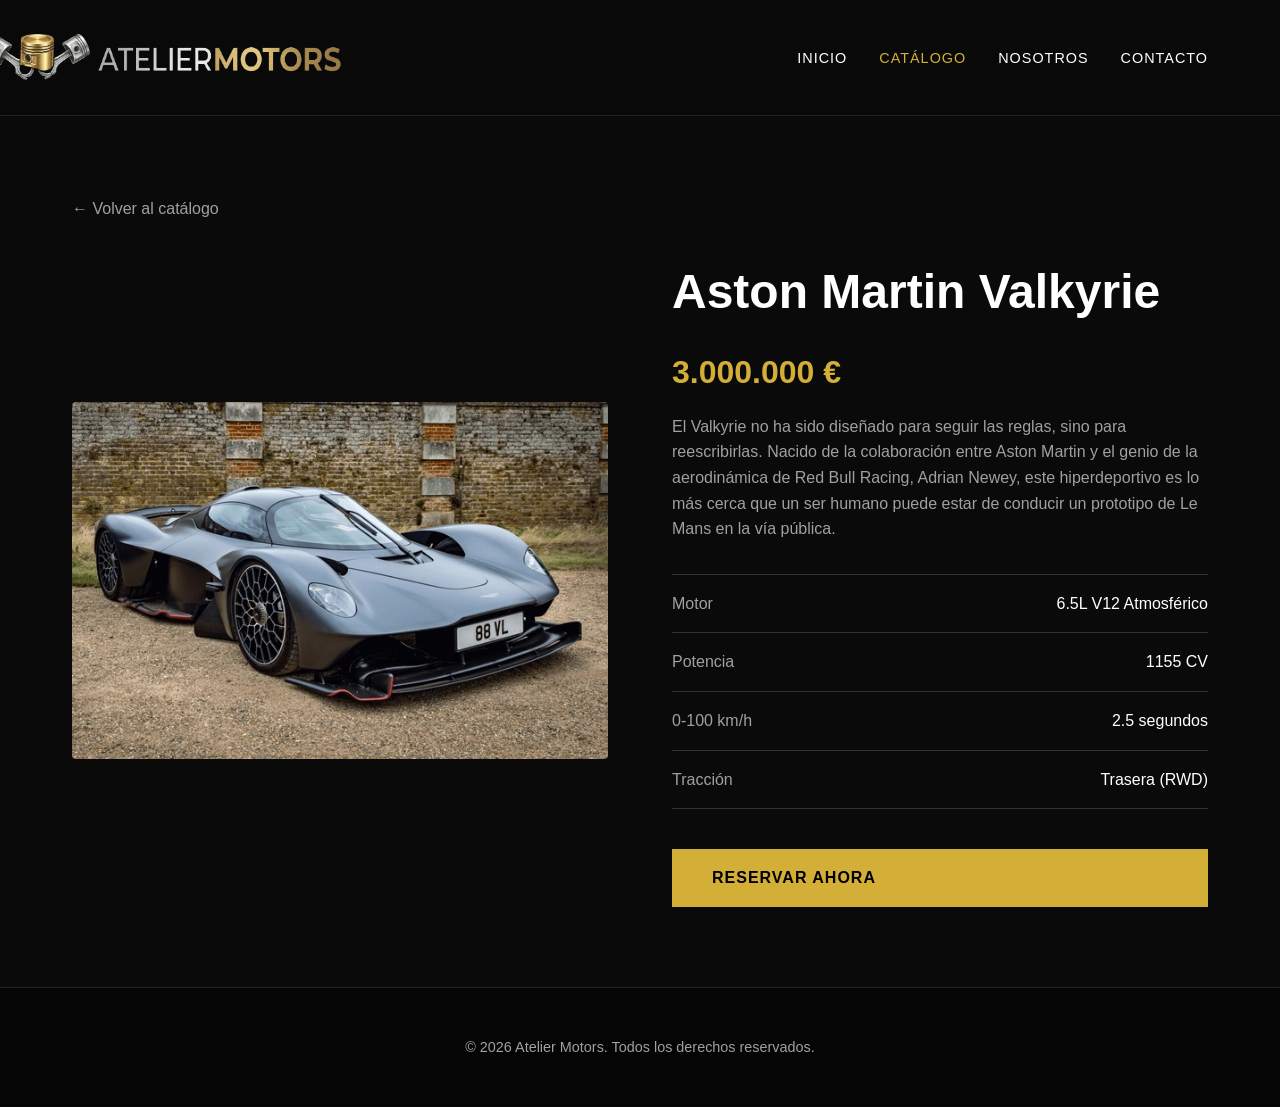
<file: coche-1.html>
<!doctype html>
<html lang="es">
  <head>
    <meta charset="UTF-8" />
    <meta name="viewport" content="width=device-width, initial-scale=1.0" />
    <title>Aston Martin Valkyrie | Atelier Motors</title>
    <link rel="stylesheet" href="assets/style.css" />
    <link rel="icon" href="Logo Atelier.ico" />
  </head>
  <body>
    <header>
      <nav>
        <div class="logo">
          <img src="LogoNombreDerecha.png" alt="Logo de mi marca" />
        </div>
        <ul class="nav-links">
          <li><a href="index.html">Inicio</a></li>
          <li>
            <a href="catalogo.html" style="color: var(--accent-gold)"
              >Catálogo</a
            >
          </li>
          <li><a href="nosotros.html">Nosotros</a></li>
          <li><a href="contacto.html">Contacto</a></li>
        </ul>
      </nav>
    </header>

    <main class="section-padding">
      <a
        href="catalogo.html"
        style="
          color: var(--text-muted);
          margin-bottom: 2rem;
          display: inline-block;
        "
        >&larr; Volver al catálogo</a
      >

      <section class="car-detail">
        <div class="car-detail-img">
          <img src="assets/images/Aston.webp" alt="Aston Martin Valkyrie" />
        </div>
        <div class="car-detail-info">
          <h1>Aston Martin Valkyrie</h1>
          <p class="car-price" style="font-size: 2rem">3.000.000 €</p>
          <p style="color: var(--text-muted); margin-top: 1rem">
            El Valkyrie no ha sido diseñado para seguir las reglas, sino para
            reescribirlas. Nacido de la colaboración entre Aston Martin y el
            genio de la aerodinámica de Red Bull Racing, Adrian Newey, este
            hiperdeportivo es lo más cerca que un ser humano puede estar de
            conducir un prototipo de Le Mans en la vía pública.
          </p>

          <ul class="specs-list">
            <li><span>Motor</span> 6.5L V12 Atmosférico</li>
            <li><span>Potencia</span> 1155 CV</li>
            <li><span>0-100 km/h</span> 2.5 segundos</li>
            <li><span>Tracción</span> Trasera (RWD)</li>
          </ul>

          <details class="reserva-form">
          <summary class="btn" style="width: 100%; cursor: pointer;">
            Reservar Ahora
          </summary>

          <h3>Datos del cliente</h3>

          <form>
            <input type="text" placeholder="Nombre completo" required />
            <input type="email" placeholder="Correo electrónico" required />
            <input type="tel" placeholder="Teléfono" required />
            <input type="text" placeholder="Ciudad" />
            
            <textarea placeholder="Comentarios adicionales"></textarea>

            <button type="submit" class="btn">Confirmar Reserva</button>
          </form>
        </details>
        </div>
      </section>
    </main>

    <footer>
      <p>&copy; 2026 Atelier Motors. Todos los derechos reservados.</p>
    </footer>
  </body>
</html>
</file>
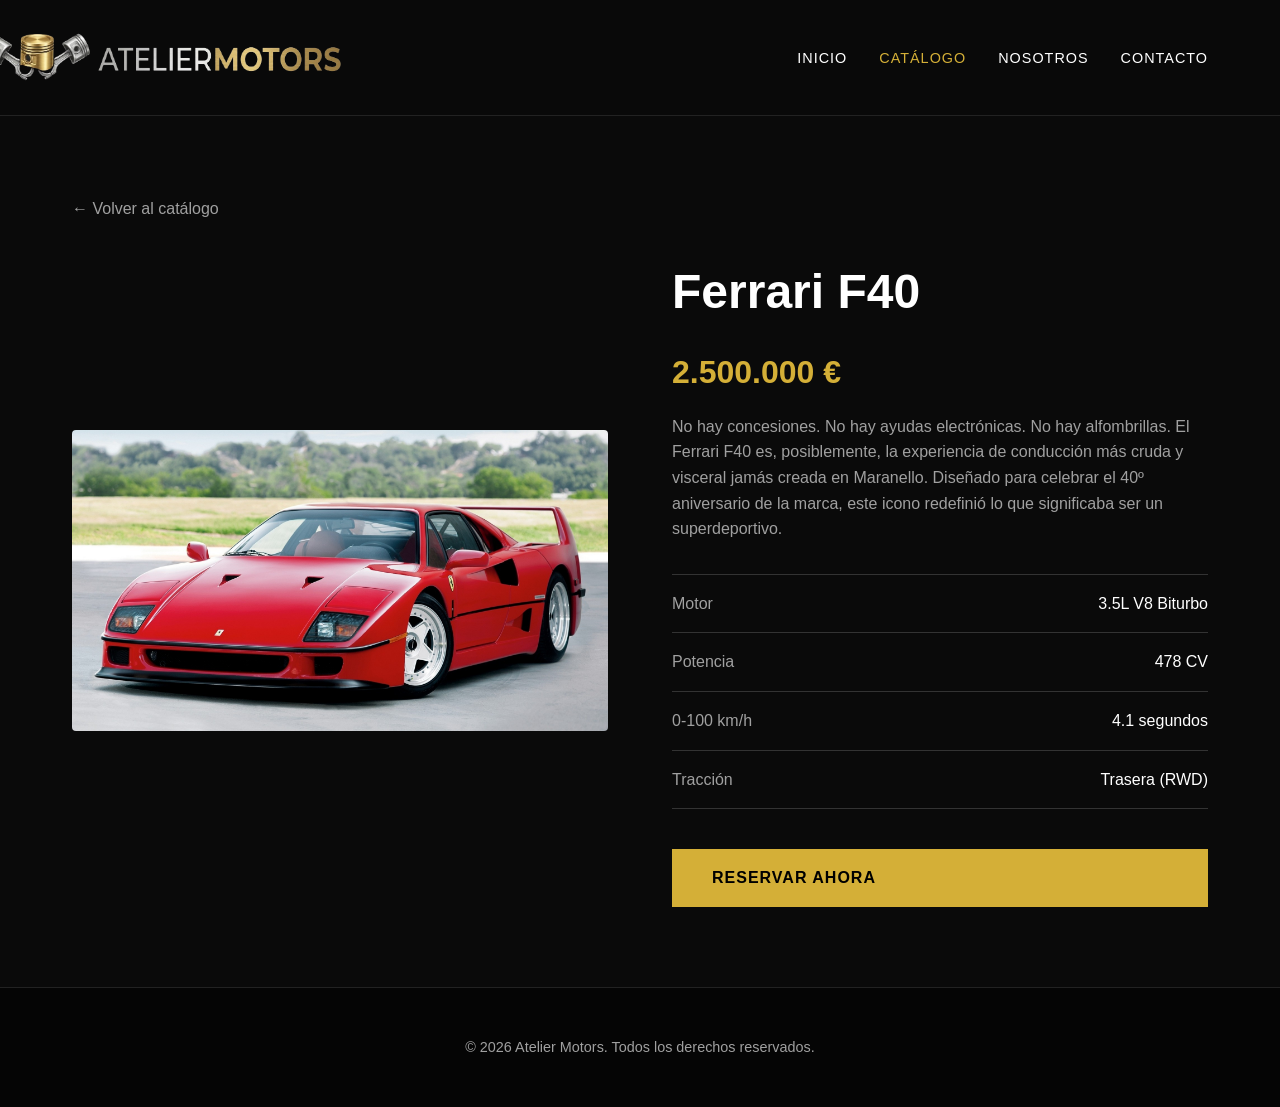
<file: coche-2.html>
<!doctype html>
<html lang="es">
  <head>
    <meta charset="UTF-8" />
    <meta name="viewport" content="width=device-width, initial-scale=1.0" />
    <title>Ferrari F40 | Atelier Motors</title>
    <link rel="stylesheet" href="assets/style.css" />
    <link rel="icon" href="Logo Atelier.ico" />
  </head>
    <body>
    <header>
      <nav>
        <div class="logo">
          <img src="LogoNombreDerecha.png" alt="Logo de mi marca" />
        </div>
        <ul class="nav-links">
          <li><a href="index.html">Inicio</a></li>
          <li>
            <a href="catalogo.html" style="color: var(--accent-gold)"
              >Catálogo</a
            >
          </li>
          <li><a href="nosotros.html">Nosotros</a></li>
          <li><a href="contacto.html">Contacto</a></li>
        </ul>
      </nav>
    </header>

    <main class="section-padding">
      <a
        href="catalogo.html"
        style="
          color: var(--text-muted);
          margin-bottom: 2rem;
          display: inline-block;
        "
        >&larr; Volver al catálogo</a
      >

      <section class="car-detail">
        <div class="car-detail-img">
          <img
            src="assets/images/46805-Ferrari_F40-supercars-car.jpg"
            alt="Ferrari F40"
          />
        </div>
        <div class="car-detail-info">
          <h1>Ferrari F40</h1>
          <p class="car-price" style="font-size: 2rem">2.500.000 €</p>
          <p style="color: var(--text-muted); margin-top: 1rem">
            No hay concesiones. No hay ayudas electrónicas. No hay alfombrillas.
            El Ferrari F40 es, posiblemente, la experiencia de conducción más
            cruda y visceral jamás creada en Maranello. Diseñado para celebrar
            el 40º aniversario de la marca, este icono redefinió lo que
            significaba ser un superdeportivo.
          </p>

          <ul class="specs-list">
            <li><span>Motor</span> 3.5L V8 Biturbo</li>
            <li><span>Potencia</span> 478 CV</li>
            <li><span>0-100 km/h</span> 4.1 segundos</li>
            <li><span>Tracción</span> Trasera (RWD)</li>
          </ul>

          <details class="reserva-form">
          <summary class="btn" style="width: 100%; cursor: pointer;">
            Reservar Ahora
          </summary>

          <h3>Datos del cliente</h3>

          <form>
            <input type="text" placeholder="Nombre completo" required />
            <input type="email" placeholder="Correo electrónico" required />
            <input type="tel" placeholder="Teléfono" required />
            <input type="text" placeholder="Ciudad" />
            
            <textarea placeholder="Comentarios adicionales"></textarea>

            <button type="submit" class="btn">Confirmar Reserva</button>
          </form>
        </details>
          </div>        
      </section>
    </main>

    <footer>
      <p>&copy; 2026 Atelier Motors. Todos los derechos reservados.</p>
    </footer>
  </body>
</html>
</file>
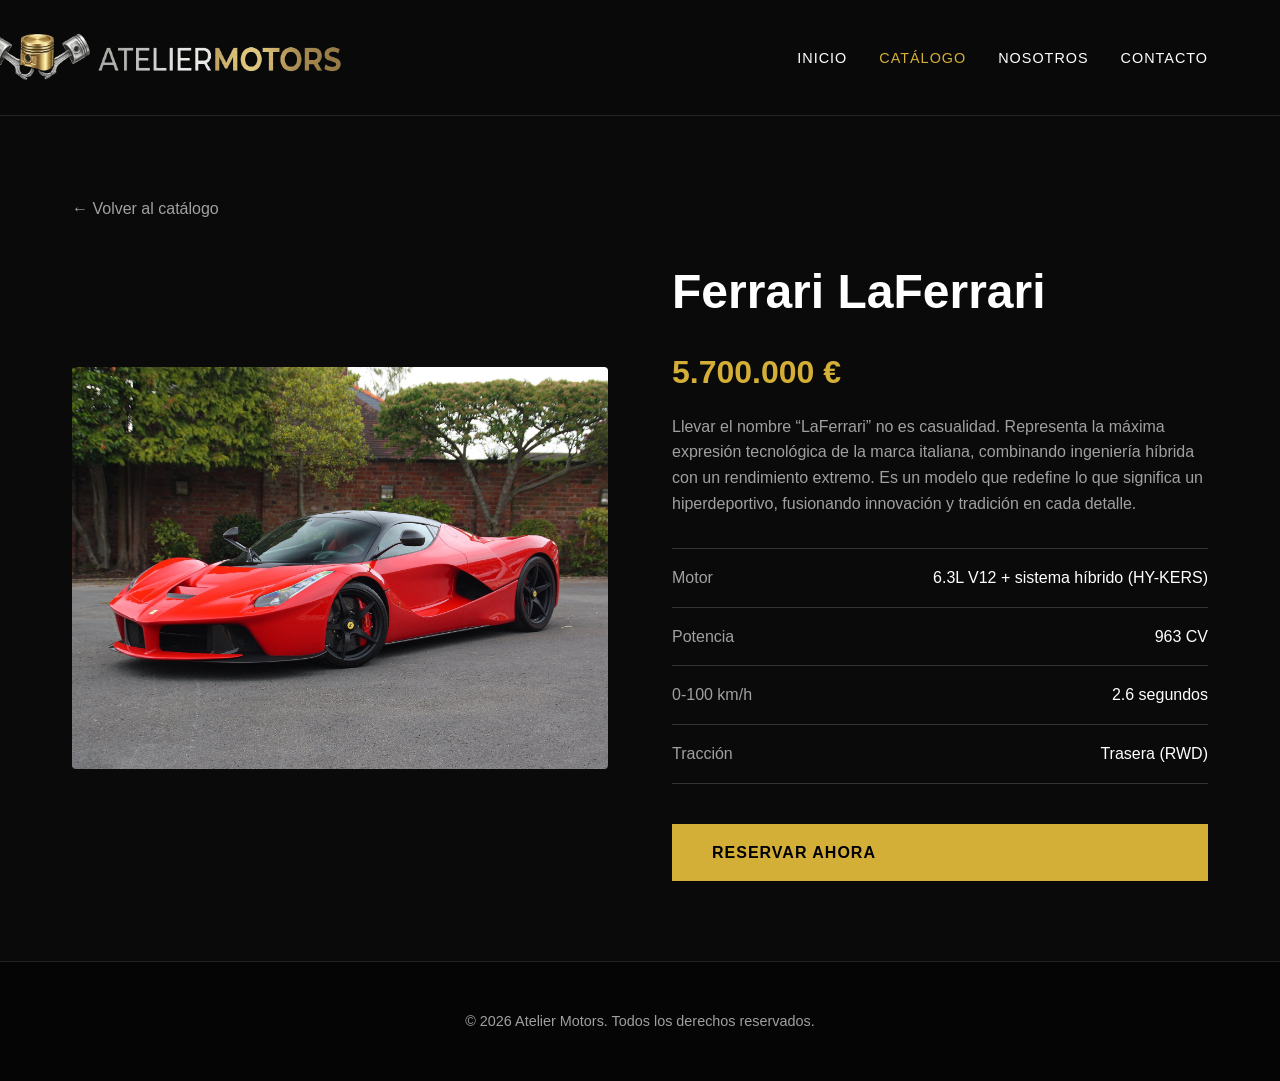
<file: coche-4.html>
<!doctype html>
<html lang="es">
  <head>
    <meta charset="UTF-8" />
    <meta name="viewport" content="width=device-width, initial-scale=1.0" />
    <title>Ferrari LaFerrari | Atelier Motors</title>
    <link rel="stylesheet" href="assets/style.css" />
    <link rel="icon" href="Logo Atelier.ico" />
  </head>
  <body>
    <header>
      <nav>
        <div class="logo">
          <img src="LogoNombreDerecha.png" alt="Logo de mi marca" />
        </div>
        <ul class="nav-links">
          <li><a href="index.html">Inicio</a></li>
          <li>
            <a href="catalogo.html" style="color: var(--accent-gold)"
              >Catálogo</a
            >
          </li>
          <li><a href="nosotros.html">Nosotros</a></li>
          <li><a href="contacto.html">Contacto</a></li>
        </ul>
      </nav>
    </header>

    <main class="section-padding">
      <a
        href="catalogo.html"
        style="
          color: var(--text-muted);
          margin-bottom: 2rem;
          display: inline-block;
        "
        >&larr; Volver al catálogo</a
      >

      <section class="car-detail">
        <div class="car-detail-img">
          <img
            src="assets/images/laferrari.jpg"
            alt="Ferrari LaFerrari"
          />
        </div>
        <div class="car-detail-info">
          <h1>Ferrari LaFerrari</h1>
          <p class="car-price" style="font-size: 2rem">5.700.000 €</p>
          <p style="color: var(--text-muted); margin-top: 1rem">
            Llevar el nombre “LaFerrari” no es casualidad.
            Representa la máxima expresión tecnológica de la marca italiana, 
            combinando ingeniería híbrida con un rendimiento extremo. 
            Es un modelo que redefine lo que significa un hiperdeportivo, 
            fusionando innovación y tradición en cada detalle.
          </p>

          <ul class="specs-list">
            <li><span>Motor</span> 6.3L V12 + sistema híbrido (HY-KERS)</li>
            <li><span>Potencia</span> 963 CV</li>
            <li><span>0-100 km/h</span> 2.6 segundos</li>
            <li><span>Tracción</span> Trasera (RWD)</li>
          </ul>

          <details class="reserva-form">
          <summary class="btn" style="width: 100%; cursor: pointer;">
            Reservar Ahora
          </summary>

          <h3>Datos del cliente</h3>

          <form>
            <input type="text" placeholder="Nombre completo" required />
            <input type="email" placeholder="Correo electrónico" required />
            <input type="tel" placeholder="Teléfono" required />
            <input type="text" placeholder="Ciudad" />
            
            <textarea placeholder="Comentarios adicionales"></textarea>

            <button type="submit" class="btn">Confirmar Reserva</button>
          </form>
        </details>
       </div>
      </section>
    </main>

    <footer>
      <p>&copy; 2026 Atelier Motors. Todos los derechos reservados.</p>
    </footer>
  </body>
</html>
</file>
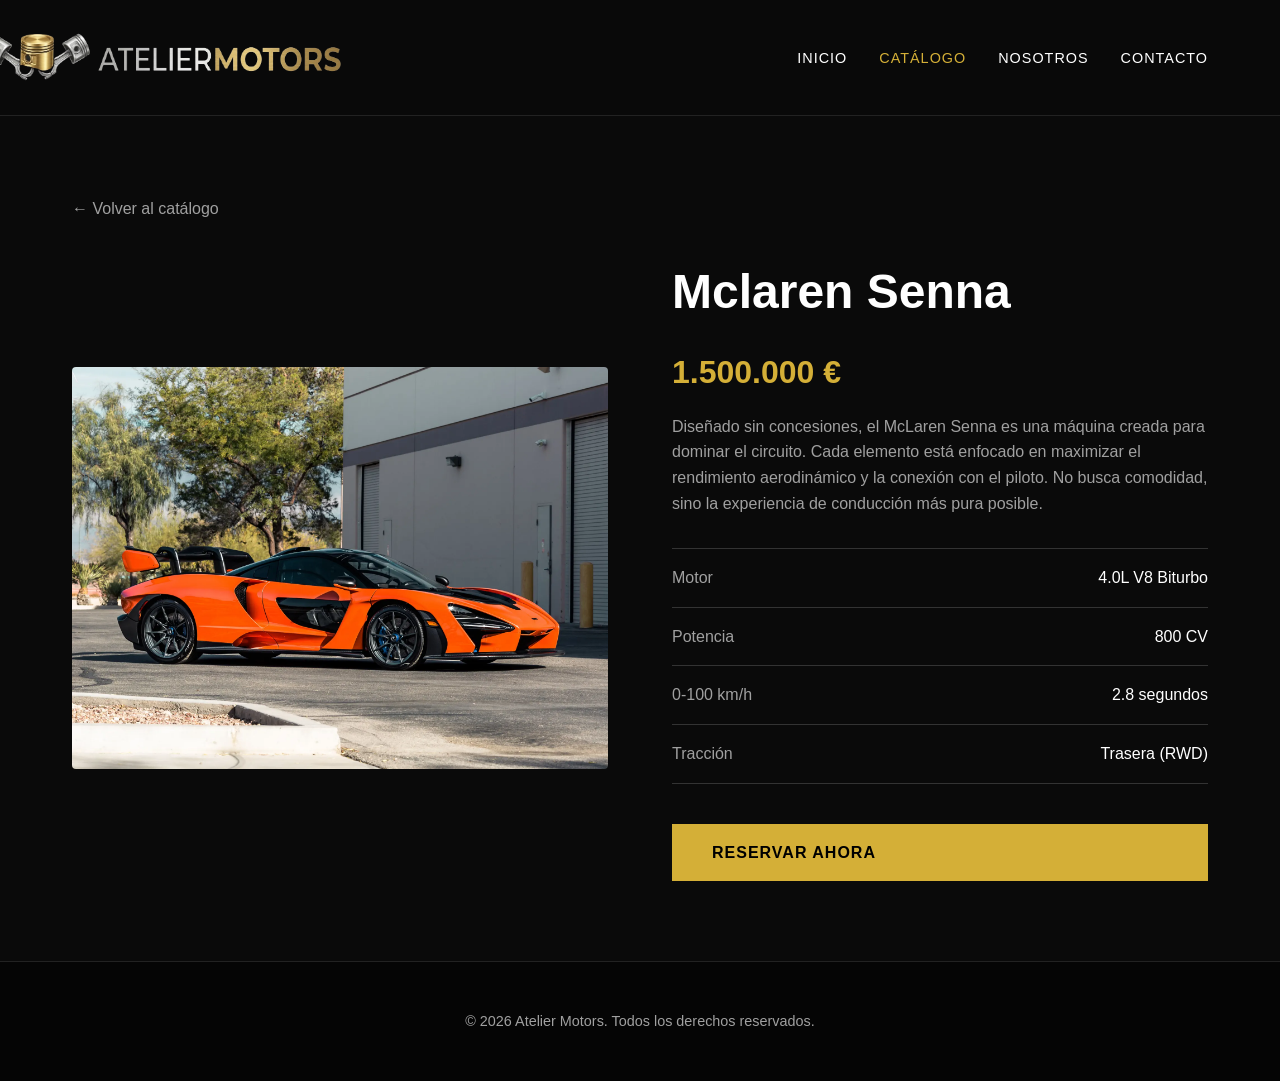
<file: coche-5.html>
<!doctype html>
<html lang="es">
  <head>
    <meta charset="UTF-8" />
    <meta name="viewport" content="width=device-width, initial-scale=1.0" />
    <title>Mclaren Senna | Atelier Motors</title>
    <link rel="stylesheet" href="assets/style.css" />
    <link rel="icon" href="Logo Atelier.ico" />
  </head>
  <body>
    <header>
      <nav>
        <div class="logo">
          <img src="LogoNombreDerecha.png" alt="Logo de mi marca" />
        </div>
        <ul class="nav-links">
          <li><a href="index.html">Inicio</a></li>
          <li>
            <a href="catalogo.html" style="color: var(--accent-gold)"
              >Catálogo</a
            >
          </li>
          <li><a href="nosotros.html">Nosotros</a></li>
          <li><a href="contacto.html">Contacto</a></li>
        </ul>
      </nav>
    </header>

    <main class="section-padding">
      <a
        href="catalogo.html"
        style="
          color: var(--text-muted);
          margin-bottom: 2rem;
          display: inline-block;
        "
        >&larr; Volver al catálogo</a
      >

      <section class="car-detail">
        <div class="car-detail-img">
          <img
            src="assets/images/McSenna.jpg"
            alt="Mclaren Senna"
          />
        </div>
        <div class="car-detail-info">
          <h1>Mclaren Senna</h1>
          <p class="car-price" style="font-size: 2rem">1.500.000 €</p>
          <p style="color: var(--text-muted); margin-top: 1rem">
            Diseñado sin concesiones, el McLaren Senna es una máquina creada para dominar el circuito. 
            Cada elemento está enfocado en maximizar el rendimiento aerodinámico y la conexión con el piloto. No busca comodidad, 
            sino la experiencia de conducción más pura posible.
        </p>

          <ul class="specs-list">
            <li><span>Motor</span> 4.0L V8 Biturbo</li>
            <li><span>Potencia</span> 800 CV</li>
            <li><span>0-100 km/h</span> 2.8 segundos</li>
            <li><span>Tracción</span> Trasera (RWD)</li>
          </ul>

         <details class="reserva-form">
            <summary class="btn" style="width: 100%; cursor: pointer;">
                Reservar Ahora
            </summary>

            <h3>Datos del cliente</h3>

            <form>
                <input type="text" placeholder="Nombre completo" required />
                <input type="email" placeholder="Correo electrónico" required />
                <input type="tel" placeholder="Teléfono" required />
                <input type="text" placeholder="Ciudad" />
                
                <textarea placeholder="Comentarios adicionales"></textarea>

                <button type="submit" class="btn">Confirmar Reserva</button>
            </form>
         </details>
        </div>
      </section>
    </main>

    <footer>
      <p>&copy; 2026 Atelier Motors. Todos los derechos reservados.</p>
    </footer>
  </body>
</html>
</file>
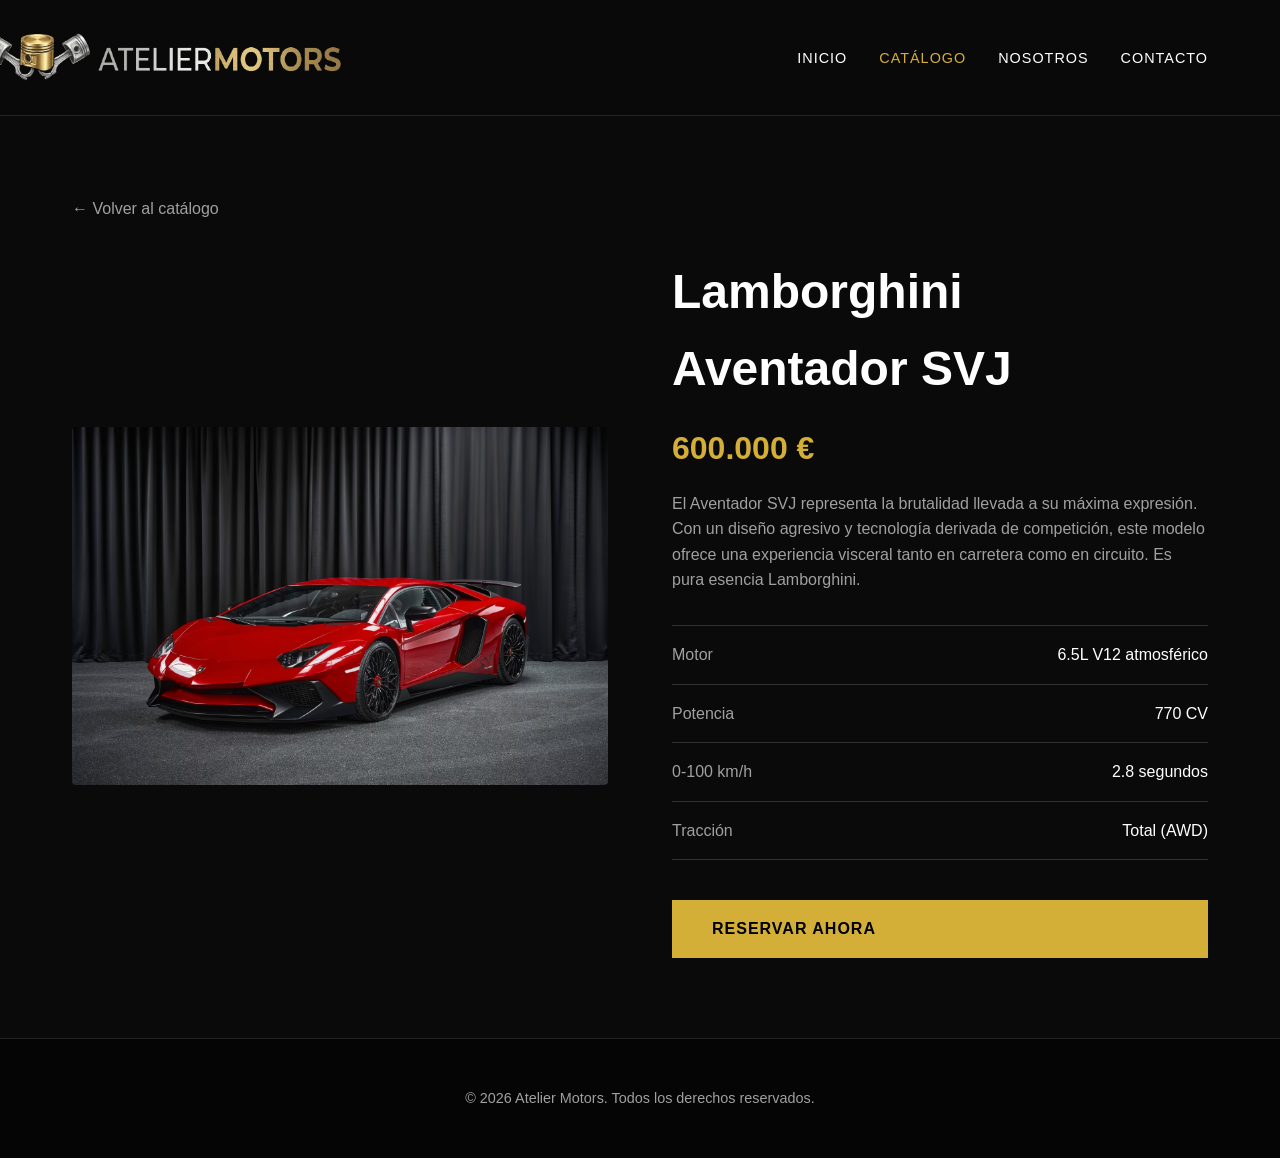
<file: coche-6.html>
<!doctype html>
<html lang="es">
  <head>
    <meta charset="UTF-8" />
    <meta name="viewport" content="width=device-width, initial-scale=1.0" />
    <title>Lamborghini Aventador SVJ | Atelier Motors</title>
    <link rel="stylesheet" href="assets/style.css" />
    <link rel="icon" href="Logo Atelier.ico" />
  </head>
  <body>
    <header>
      <nav>
        <div class="logo">
          <img src="LogoNombreDerecha.png" alt="Logo de mi marca" />
        </div>
        <ul class="nav-links">
          <li><a href="index.html">Inicio</a></li>
          <li>
            <a href="catalogo.html" style="color: var(--accent-gold)"
              >Catálogo</a
            >
          </li>
          <li><a href="nosotros.html">Nosotros</a></li>
          <li><a href="contacto.html">Contacto</a></li>
        </ul>
      </nav>
    </header>

    <main class="section-padding">
      <a
        href="catalogo.html"
        style="
          color: var(--text-muted);
          margin-bottom: 2rem;
          display: inline-block;
        "
        >&larr; Volver al catálogo</a
      >

      <section class="car-detail">
        <div class="car-detail-img">
          <img
            src="assets/images/aventadorsvj.jpg"
            alt="Lamborghini Aventador SVJ"
          />
        </div>
        <div class="car-detail-info">
          <h1>Lamborghini Aventador SVJ</h1>
          <p class="car-price" style="font-size: 2rem">600.000 €</p>
          <p style="color: var(--text-muted); margin-top: 1rem">
            El Aventador SVJ representa la brutalidad llevada a su máxima expresión. 
            Con un diseño agresivo y tecnología derivada de competición, 
            este modelo ofrece una experiencia visceral tanto en carretera como en circuito. 
            Es pura esencia Lamborghini.
        </p>

          <ul class="specs-list">
            <li><span>Motor</span> 6.5L V12 atmosférico</li>
            <li><span>Potencia</span> 770 CV</li>
            <li><span>0-100 km/h</span> 2.8 segundos</li>
            <li><span>Tracción</span> Total (AWD)</li>
          </ul>

          <details class="reserva-form">
          <summary class="btn" style="width: 100%; cursor: pointer;">
            Reservar Ahora
          </summary>

          <h3>Datos del cliente</h3>

          <form>
            <input type="text" placeholder="Nombre completo" required />
            <input type="email" placeholder="Correo electrónico" required />
            <input type="tel" placeholder="Teléfono" required />
            <input type="text" placeholder="Ciudad" />
            
            <textarea placeholder="Comentarios adicionales"></textarea>

            <button type="submit" class="btn">Confirmar Reserva</button>
          </form>
        </details>
        </form>
        </div>
      </section>
    </main>

    <footer>
      <p>&copy; 2026 Atelier Motors. Todos los derechos reservados.</p>
    </footer>
  </body>
</html>
</file>
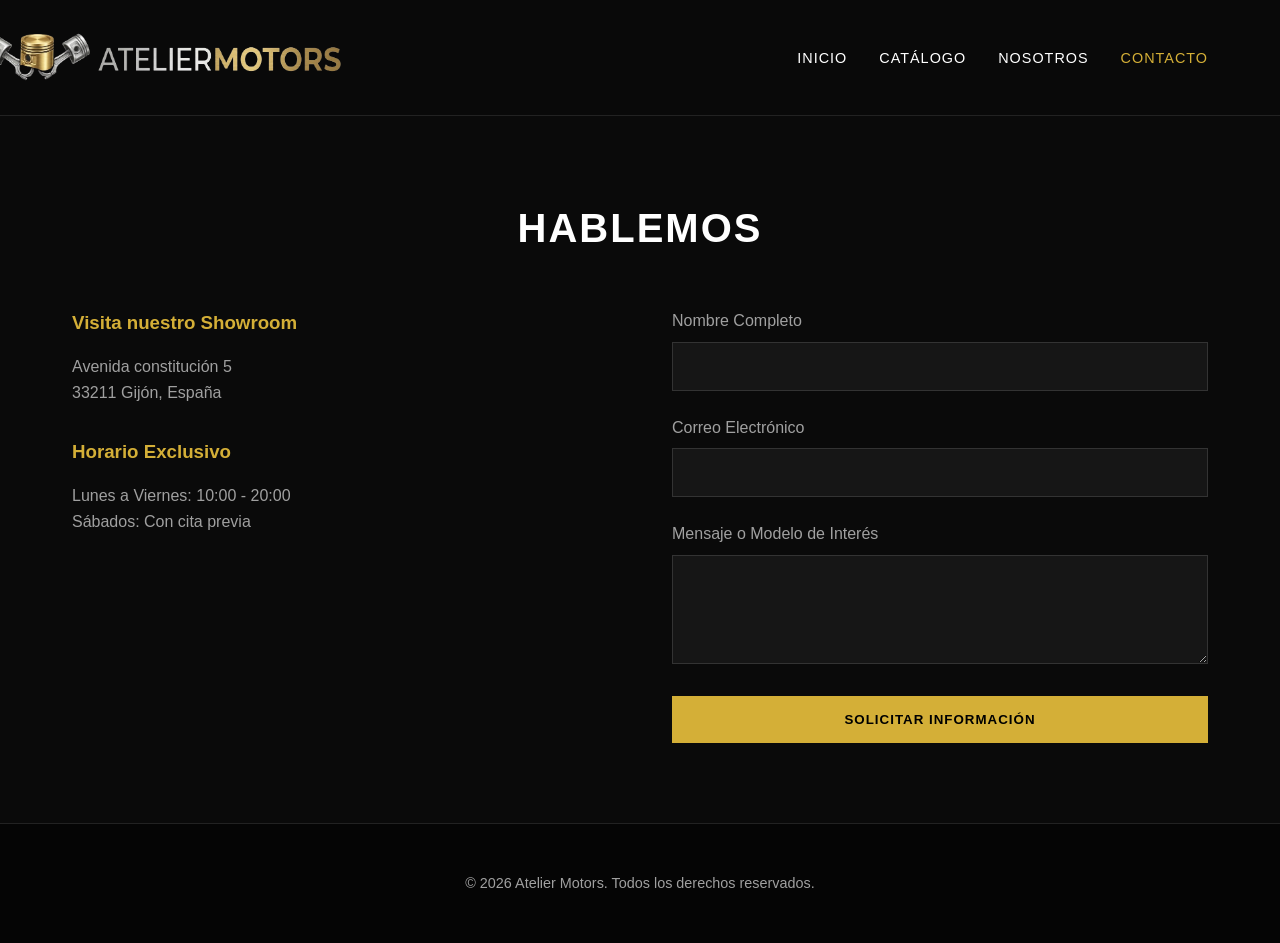
<file: contacto.html>
<!doctype html>
<html lang="es">
  <head>
    <meta charset="UTF-8" />
    <meta name="viewport" content="width=device-width, initial-scale=1.0" />
    <title>Contacto | Atelier Motors</title>
    <link rel="stylesheet" href="assets/style.css" />
    <link rel="icon" href="Logo Atelier.ico" />
  </head>
  <body>
    <header>
      <nav>
        <div class="logo">
          <img src="LogoNombreDerecha.png" alt="Logo de mi marca" />
        </div>
        <ul class="nav-links">
          <li><a href="index.html">Inicio</a></li>
          <li><a href="catalogo.html">Catálogo</a></li>
          <li><a href="nosotros.html">Nosotros</a></li>
          <li>
            <a href="contacto.html" style="color: var(--accent-gold)"
              >Contacto</a
            >
          </li>
        </ul>
      </nav>
    </header>

    <main class="section-padding">
      <h1 class="section-title">Hablemos</h1>
      <div class="contact-container">
        <div>
          <h3 style="margin-bottom: 1rem; color: var(--accent-gold)">
            Visita nuestro Showroom
          </h3>
          <p style="color: var(--text-muted); margin-bottom: 2rem">
            Avenida constitución 5<br />33211 Gijón, España
          </p>

          <h3 style="margin-bottom: 1rem; color: var(--accent-gold)">
            Horario Exclusivo
          </h3>
          <p style="color: var(--text-muted); margin-bottom: 2rem">
            Lunes a Viernes: 10:00 - 20:00<br />Sábados: Con cita previa
          </p>
        </div>

        <form action="#" method="POST">
          <div class="form-group">
            <label for="nombre">Nombre Completo</label>
            <input type="text" id="nombre" name="nombre" required />
          </div>
          <div class="form-group">
            <label for="email">Correo Electrónico</label>
            <input type="email" id="email" name="email" required />
          </div>
          <div class="form-group">
            <label for="mensaje">Mensaje o Modelo de Interés</label>
            <textarea id="mensaje" name="mensaje" rows="5" required></textarea>
          </div>
          <button type="submit" class="btn" style="width: 100%">
            Solicitar Información
          </button>
        </form>
      </div>
    </main>

    <footer>
      <p>&copy; 2026 Atelier Motors. Todos los derechos reservados.</p>
    </footer>
  </body>
</html>
</file>
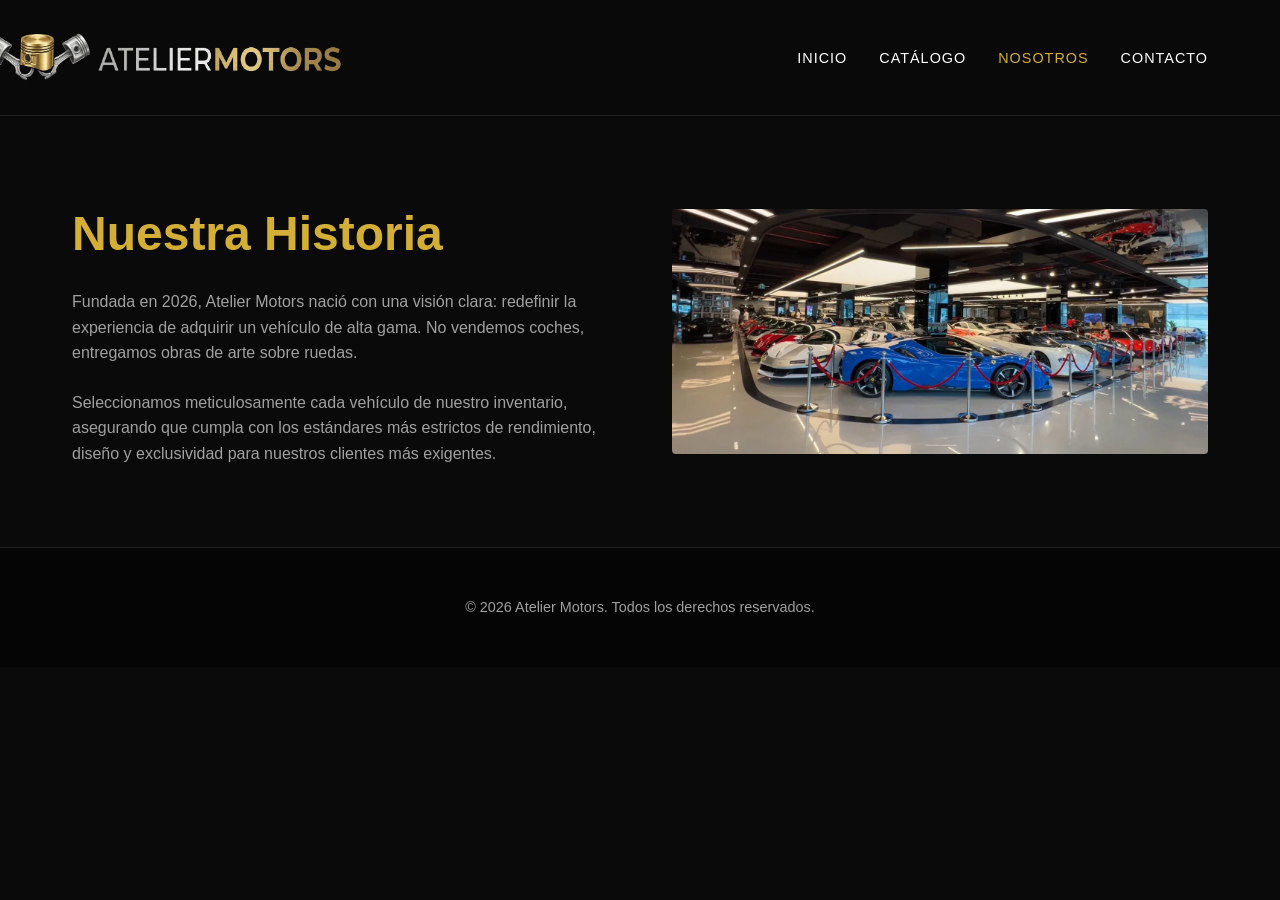
<file: nosotros.html>
<!doctype html>
<html lang="es">
  <head>
    <meta charset="UTF-8" />
    <meta name="viewport" content="width=device-width, initial-scale=1.0" />
    <title>Sobre nosotros | Atelier Motors</title>
    <link rel="stylesheet" href="assets/style.css" />
    <link rel="icon" href="Logo Atelier.ico" />
  </head>
  <body>
    <header>
      <nav>
        <div class="logo">
          <img src="LogoNombreDerecha.png" alt="Logo de mi marca" />
        </div>
        <ul class="nav-links">
          <li><a href="index.html">Inicio</a></li>
          <li><a href="catalogo.html">Catálogo</a></li>
          <li>
            <a href="nosotros.html" style="color: var(--accent-gold)"
              >Nosotros</a
            >
          </li>
          <li><a href="contacto.html">Contacto</a></li>
        </ul>
      </nav>
    </header>

    <main class="section-padding">
      <section class="car-detail">
        <div class="car-detail-info">
          <h1 style="color: var(--accent-gold)">Nuestra Historia</h1>
          <p style="margin-bottom: 1.5rem; color: var(--text-muted)">
            Fundada en 2026, Atelier Motors nació con una visión clara: redefinir
            la experiencia de adquirir un vehículo de alta gama. No vendemos
            coches, entregamos obras de arte sobre ruedas.
          </p>
          <p style="color: var(--text-muted)">
            Seleccionamos meticulosamente cada vehículo de nuestro inventario,
            asegurando que cumpla con los estándares más estrictos de
            rendimiento, diseño y exclusividad para nuestros clientes más
            exigentes.
          </p>
        </div>
        <div class="car-detail-img">
          <img
            src="assets/images/Concesionario.jpg"
            alt="Showroom Atelier Motors"
          />
        </div>
      </section>
    </main>

    <footer>
      <p>&copy; 2026 Atelier Motors. Todos los derechos reservados.</p>
    </footer>
  </body>
</html>
</file>
<file: assets/style.css>
@font-face {
  font-family: 'Maddac';
  src: url('/assets/fonts/MaddacRegular.ttf') format('truetype');
  font-weight: normal;
  font-style: normal;
}

body {
  font-family: 'Space Grotesk', sans-serif;
}

h1, h2, h3, h4, h5, h6 {
  font-family: 'Maddac', sans-serif;
}

:root {
  --bg-dark: #0a0a0a;
  --bg-card: #161616;
  --text-main: #ffffff;
  --text-muted: #a0a0a0;
  --accent-gold: #d4af37;
  --accent-hover: #b5952f;
  --font-main: "Helvetica Neue", Helvetica, Arial, sans-serif;
}

.logo img {
  max-height: 85px;
  width: auto;
  margin-left: -100px;
}

* {
  margin: 0;
  padding: 0;
  box-sizing: border-box;
}

body {
  font-family: var(--font-main);
  background-color: var(--bg-dark);
  color: var(--text-main);
  line-height: 1.6;
}

a {
  text-decoration: none;
  color: inherit;
  transition: color 0.3s ease;
}

ul {
  list-style: none;
}

img {
  max-width: 100%;
  display: block;
}

header {
  background-color: rgba(10, 10, 10, 0.95);
  position: sticky;
  top: 0;
  width: 100%;
  z-index: 1000;
  border-bottom: 1px solid #222;
  backdrop-filter: blur(5px);
}

nav {
  display: flex;
  justify-content: space-between;
  align-items: center;
  max-width: 1200px;
  margin: 0 auto;
  padding: 1.5rem 2rem;
}

.logo {
  font-size: 1.5rem;
  font-weight: 700;
  letter-spacing: 2px;
  text-transform: uppercase;
}

.logo span {
  color: var(--accent-gold);
}

.nav-links {
  display: flex;
  gap: 2rem;
}

.nav-links a {
  font-size: 0.9rem;
  text-transform: uppercase;
  letter-spacing: 1px;
}

.nav-links a:hover {
  color: var(--accent-gold);
}

.hero {
  height: 80vh;
  background-image:
    linear-gradient(rgba(0, 0, 0, 0.4), rgba(0, 0, 0, 0.8)),
    url("https://images.unsplash.com/photo-1699323906610-700ca2919497?q=80&w=1170&auto=format&fit=crop&ixlib=rb-4.1.0&ixid=M3wxMjA3fDB8MHxwaG90by1wYWdlfHx8fGVufDB8fHx8fA%3D%3D");
  background-size: cover;
  background-position: center;
  display: flex;
  align-items: center;
  justify-content: center;
  text-align: center;
  padding: 0 2rem;
}

.hero-content h1 {
  font-size: 4rem;
  margin-bottom: 1rem;
  letter-spacing: 2px;
}

.hero-content p {
  font-size: 1.2rem;
  color: var(--text-muted);
  margin-bottom: 2rem;
  max-width: 600px;
  margin-left: auto;
  margin-right: auto;
}

.btn {
  display: inline-block;
  padding: 1rem 2.5rem;
  background-color: var(--accent-gold);
  color: #000;
  font-weight: bold;
  text-transform: uppercase;
  letter-spacing: 1px;
  border: none;
  cursor: pointer;
  transition: background-color 0.3s ease;
}

.btn:hover {
  background-color: var(--accent-hover);
}

.btn-outline {
  background-color: transparent;
  color: var(--accent-gold);
  border: 2px solid var(--accent-gold);
}

.btn-outline:hover {
  background-color: var(--accent-gold);
  color: #000;
}

.section-padding {
  padding: 5rem 2rem;
  max-width: 1200px;
  margin: 0 auto;
}

.section-title {
  text-align: center;
  font-size: 2.5rem;
  margin-bottom: 3rem;
  text-transform: uppercase;
  letter-spacing: 2px;
}

.car-grid {
  display: grid;
  grid-template-columns: repeat(auto-fit, minmax(300px, 1fr));
  gap: 2rem;
}

.car-card {
  background-color: var(--bg-card);
  border-radius: 4px;
  overflow: hidden;
  transition: transform 0.3s ease;
}

.car-card:hover {
  transform: translateY(-5px);
}

.car-card img {
  width: 100%;
  height: 200px;
  object-fit: cover;
}

.car-info {
  padding: 1.5rem;
}

.car-info h3 {
  font-size: 1.2rem;
  margin-bottom: 0.5rem;
}

.car-price {
  color: var(--accent-gold);
  font-size: 1.1rem;
  font-weight: bold;
  margin-bottom: 1rem;
}

.car-detail {
  display: flex;
  gap: 4rem;
  align-items: center;
}

.car-detail-img {
  flex: 1;
}

.car-detail-img img {
  border-radius: 4px;
}

.car-detail-info {
  flex: 1;
}

.car-detail-info h1 {
  font-size: 3rem;
  margin-bottom: 1rem;
}

.specs-list {
  margin: 2rem 0;
  border-top: 1px solid #333;
}

.specs-list li {
  padding: 1rem 0;
  border-bottom: 1px solid #333;
  display: flex;
  justify-content: space-between;
}

.specs-list span {
  color: var(--text-muted);
}

.contact-container {
  display: grid;
  grid-template-columns: 1fr 1fr;
  gap: 4rem;
}

.form-group {
  margin-bottom: 1.5rem;
}

.form-group label {
  display: block;
  margin-bottom: 0.5rem;
  color: var(--text-muted);
}

.form-group input,
.form-group textarea {
  width: 100%;
  padding: 1rem;
  background-color: var(--bg-card);
  border: 1px solid #333;
  color: var(--text-main);
  font-family: inherit;
}

.form-group input:focus,
.form-group textarea:focus {
  outline: none;
  border-color: var(--accent-gold);
}

footer {
  background-color: #050505;
  padding: 3rem 2rem;
  text-align: center;
  border-top: 1px solid #222;
  margin-top: auto;
}

footer p {
  color: var(--text-muted);
  font-size: 0.9rem;
}

@media (max-width: 768px) {
  .nav-links {
    display: none;
  }

  .hero-content h1 {
    font-size: 2.5rem;
  }

  .car-detail,
  .contact-container {
    flex-direction: column;
    grid-template-columns: 1fr;
    gap: 2rem;
  }
}

.reserva-form[open] {
  padding: 2rem;
  background: linear-gradient(145deg, #0a0a0a, #111);
  border: 1px solid #222;
}

.reserva-form[open] {
  padding: 2rem;
}

.reserva-form summary {
  list-style: none;
  cursor: pointer;
}

.reserva-form h3 {
  margin-bottom: 1.5rem;
  font-size: 1.4rem;
  color: var(--accent-gold);
  letter-spacing: 1px;
}

.reserva-form input,
.reserva-form textarea {
  width: 100%;
  padding: 0.9rem 1rem;
  margin-bottom: 1rem;
  background: #0d0d0d;
  border: 1px solid #2a2a2a;
  color: white;
  border-radius: 6px;
  font-size: 0.95rem;
}

.reserva-form input:focus,
.reserva-form textarea:focus {
  border-color: var(--accent-gold);
  outline: none;
  box-shadow: 0 0 8px rgba(212, 175, 55, 0.3);
}

.reserva-form input::placeholder,
.reserva-form textarea::placeholder {
  color: #777;
}

.reserva-form .btn {
  width: 100%;
  margin-top: 0.5rem;
  background: var(--accent-gold);
  color: black;
  font-weight: bold;
  letter-spacing: 1px;
  transition: all 0.3s ease;
}

.reserva-form .btn:hover {
  background: #e6c15a;
  transform: translateY(-2px);
}
</file>
